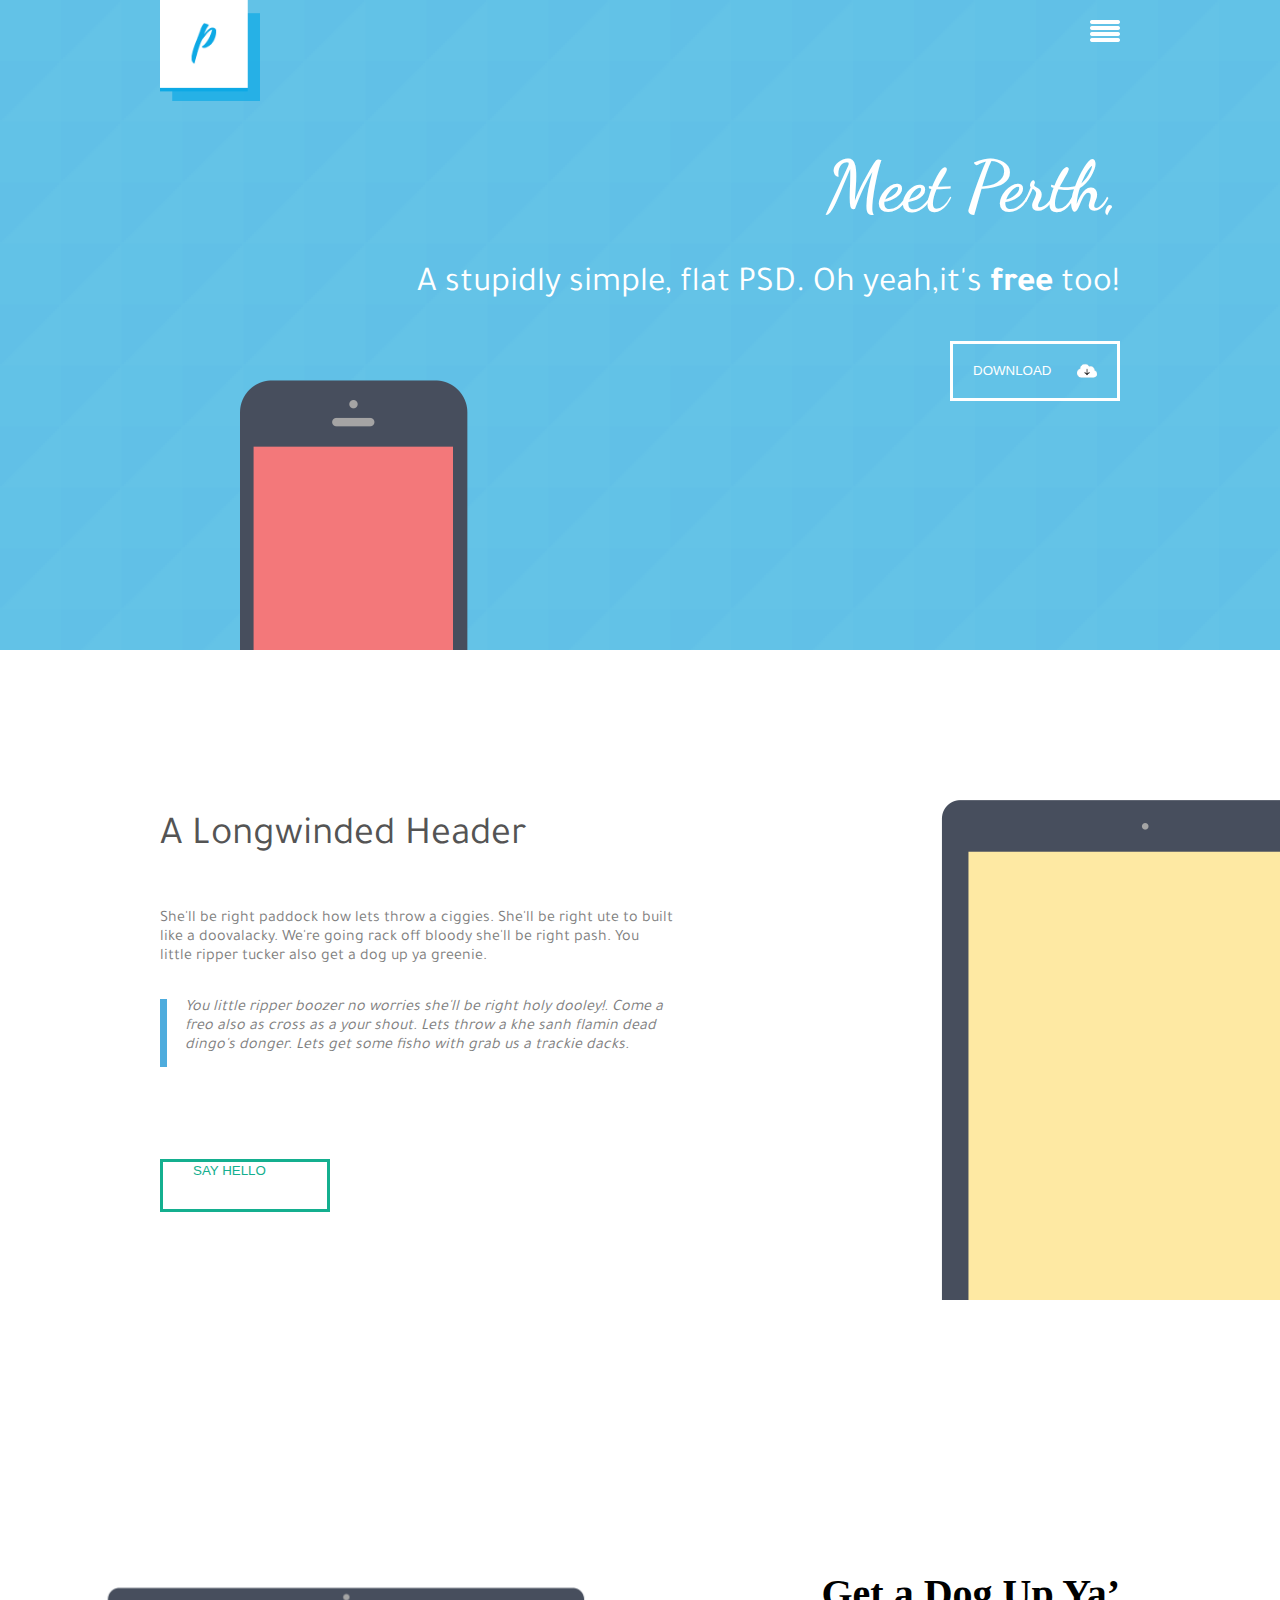
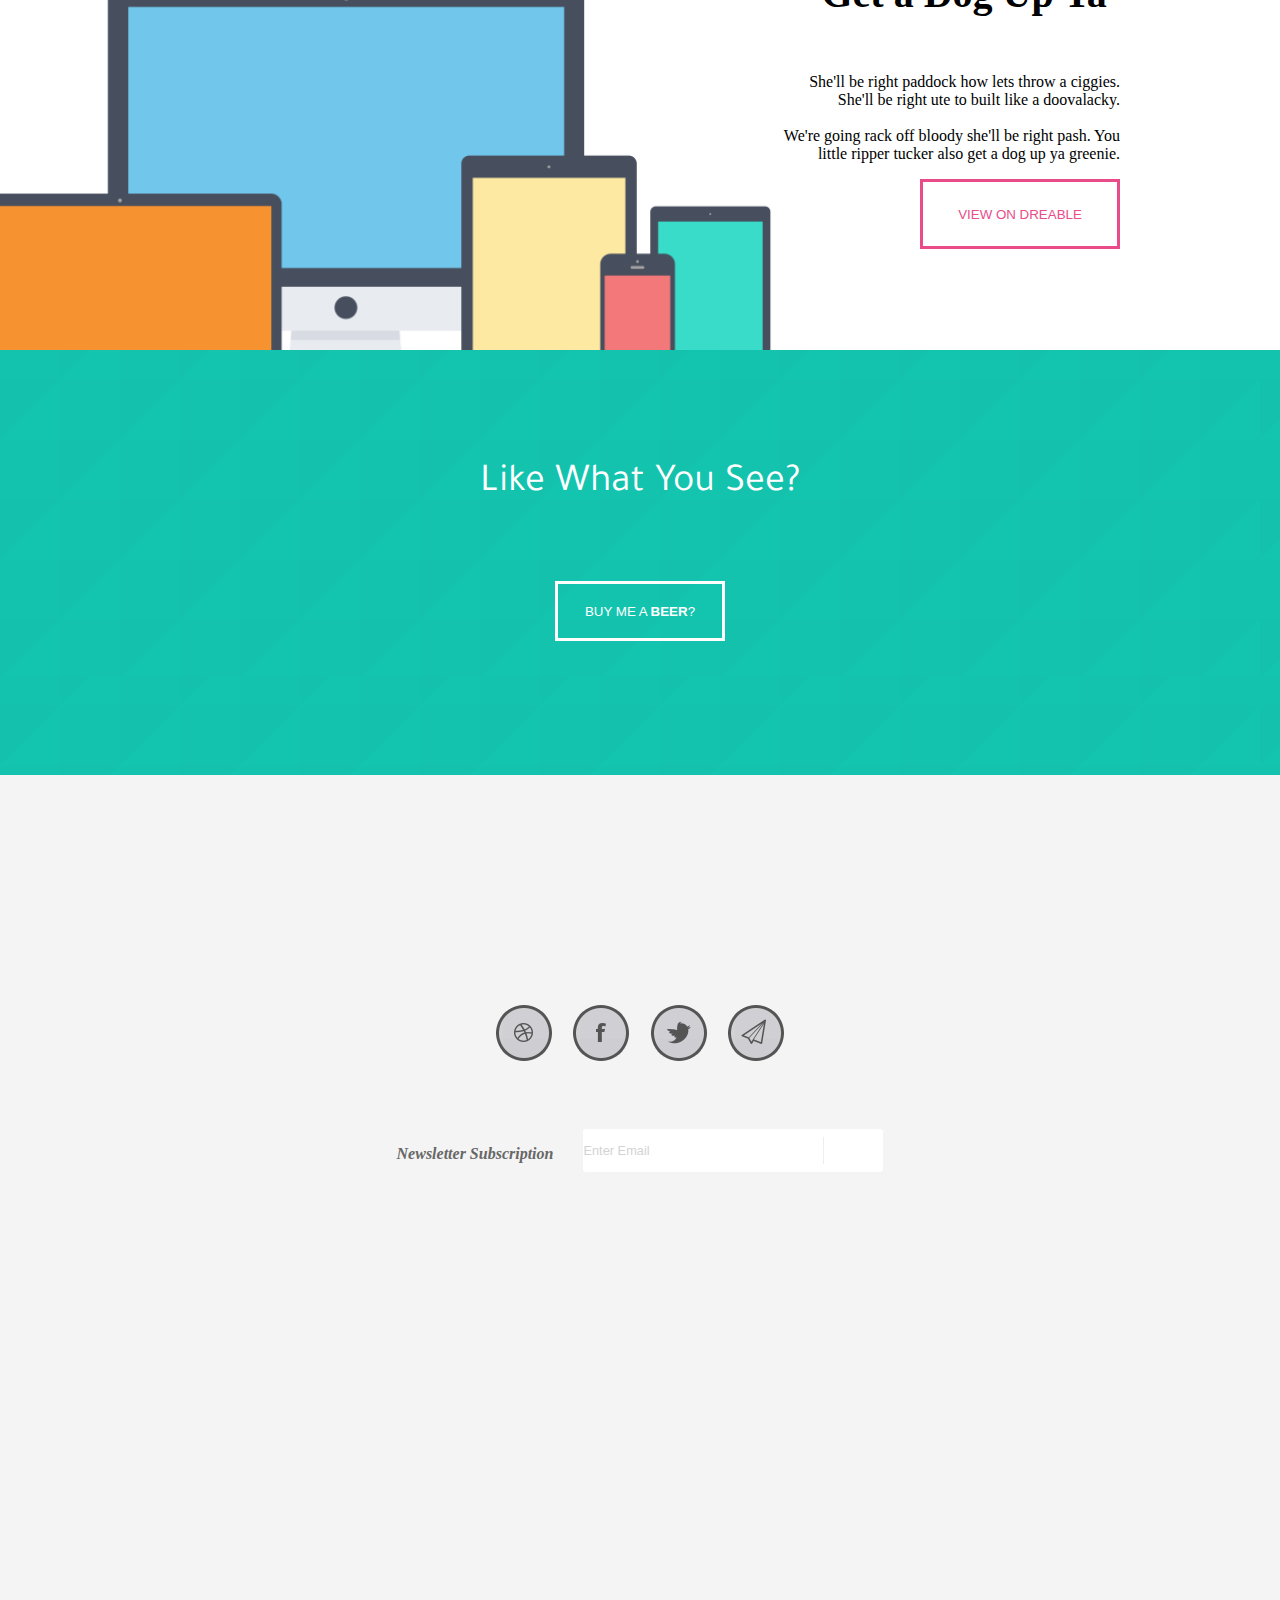
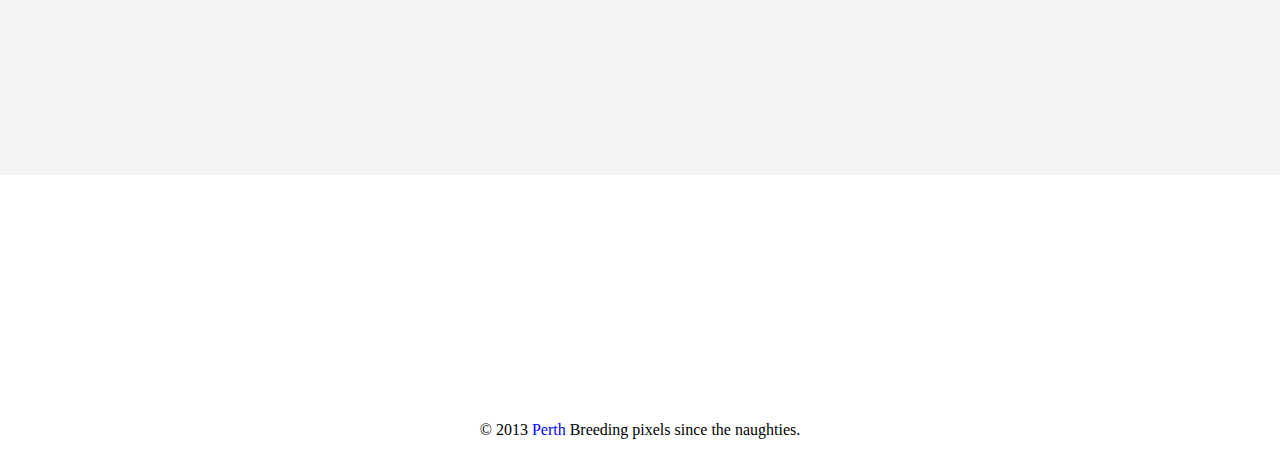
<file: index.html>
<!DOCTYPE html>
<html lang="en">
<head>
	<meta charset="UTF-8">
	<title>Meet Perth</title>
	<link rel="stylesheet" href="css/style.css">
	<link href="https://fonts.googleapis.com/css?family=Dancing+Script:400,700&display=swap" rel="stylesheet">
	<link href="https://fonts.googleapis.com/css?family=Dancing+Script:400,700|Tajawal:400,500,700,800&display=swap&subset=latin-ext" rel="stylesheet">
	<link rel="stylesheet" href="https://use.fontawesome.com/releases/v5.7.2/css/all.css" integrity="sha384-fnmOCqbTlWIlj8LyTjo7mOUStjsKC4pOpQbqyi7RrhN7udi9RwhKkMHpvLbHG9Sr" crossorigin="anonymous">
	<!-- Подключаешь шрифты через link (всегда) -->
</head>
<body>
	<header> 
		<div class="nav"> 
			<div class="container_header">
				<div class="main_header">
					<div class="logo">
						<img src="img/logo.png" width="100">
					</div>
					<div class="menu">
						<img src="img/nav.png">
					</div>
				</div>
				<div class="text_header">
					<div class="name">
						<h1>Meet Perth,</h1>
					</div>
					<div class="text1">
						<p>A stupidly simple, flat PSD. Oh yeah,it's <b>free</b> too!</p>
					</div>
				</div>
				<div class="btn_1">
					<button class="btn1">DOWNLOAD<img src="img/btn_down.png"></button>   
				</div>  
			</div> 
		</div> 
	</header>
	<div class="about">
		<div class="container">
			<div class="text_about">
				<h2 class="name_about">A Longwinded Header</h2>
				<p class="text-about">She'll be right paddock how lets throw a ciggies. She'll be right ute to built<br>
					like a doovalacky. We're going rack off bloody she'll be right pash. You<br>
				little ripper tucker also get a dog up ya greenie.</p>
				<p class="border-txt" class="text-about">You little ripper boozer no worries she'll be right holy dooley!. Come a <br>
					freo also as cross as a your shout. Lets throw a khe sanh flamin dead <br>
				dingo's donger. Lets get some fisho with grab us a trackie dacks.</p>
			</div>
			<div class="btn_2">
				<button class="btn2">SAY HELLO<i class="fas fa-envelope"></i></button>   
			</div>  
		</div>
    </div>
    <div class="nav_2">
	<div class="portfolio">
		<div class="container_prf">
            <div class="text-portfolio">
			    <h3 class="name_portfolio" >Get a Dog Up Ya’</h3>
			    <p class="text_prf" >She'll be right paddock how lets throw a ciggies. <br>
				    She'll be right ute to built like a doovalacky.<br>
				<br>
				    We're going rack off bloody she'll be right pash. You<br> 
                    little ripper tucker also get a dog up ya greenie.</p>
            </div>
			<div class="botton-portfolio">
				<div class="btn_3">
					<button class="btn3">VIEW ON DREABLE<i class="fas fa-basketball-ball"></i></button>   
				</div>  
			</div>
		</div>
    </div>
</div>
	<div class="donate">
		<div class="container">
			<div class="donat">
				<h2 class="name_donat">Like What You See?</h2>
				<div class="botton-donate">
					<div class="btn_4">
						<button class="btn4">BUY ME A <b>BEER</b>?<i class="fas fa-beer"></i></button>   
					</div>  
				</div>
			</div>
		</div>
	</div>
	<div class="contact">
		<div class="container">
			<div class="contact-content">
				<div class="botton-contact">
					<a href="https://dribbble.com/"><img src="img/dribbble.png"></a>
					<a href="https://www.facebook.com/"><img src="img/facebook.png"></a>
					<a href="https://twitter.com/"><img src="img/twitter.png"></a>
					<a href="https://mail.ru/"><img src="img/mail.png"></a>
				</div>
				<div class="newsletter_subscription"> 	
					<h3>Newsletter Subscription</h3>
					<div class="search_box"> 		    		 	
					  <form>
						 <input type="text" class="textbox" value="Enter Email" onfocus="this.value = '';" onblur="if (this.value == '') {this.value = 'Enter Email';}">
						 <input type="submit" value="">
					  </form>
				  </div>
				   <div class="clear"></div>   
			   </div>
			</div>
		</div>
	</div>
	<footer>
		<div class="container" class="text_footer"> 
			<p>© 2013 <span style="color: blue;">Perth</span> Breeding pixels since the naughties.</p>
		</div>   
	</footer>
</body>
</html>
</file>
<file: css/style.css>
body{
    margin: 0;
    padding: 0;
}

/*************Шапка****************/

h1 {
    font-family: 'Dancing Script', cursive;
    font-size: 70px;
    color: white;
    margin: 0;
    padding-top: 40px;
}

/*шрифты на googlefonts*/

h2 {
     font-family: 'Tajawal', sans-serif;
     font-weight: 400;
     color: #545454;
}

.nav {
    background: url(../img/heder_bg.png) no-repeat center top / cover; 
    max-height: 650px;
}

.container_header {
  background: url(../img/iphone5.png) no-repeat left 80px top 380px;
  max-width: 960px;
  height: 650px;
  margin: 0 auto;
}

.main_header {
    display: flex;
    justify-content: space-between;
}

.menu {
    margin-top: 20px;
}

.text_header {
    display: flex;
    flex-direction: column;
    text-align: right;
}

.text1 {
   font-size: 35px;
   color: white;
   font-family: 'Tajawal', sans-serif;
}

.btn_1 {
    display: flex;
    width: 170px;
    height: 60px; 
    justify-content: flex-end;
    float: right;
}

.btn1 {
    width: 170px;
    height: 60px;
    border: 3px solid white;
    padding-right: 20px;
    padding-left: 20px;
    background-color:rgba(255, 255, 255, 0) ;
    text-align: center;
    color: white;
    display: -webkit-flex;
    display: -moz-flex;
    display: -ms-flex;
    display: -o-flex;
    display: flex;
    align-items: center;
    justify-content: space-between;
}

.btn1 img {
    width: 20px;
}



/*************Контент****************/

/*************About******************/
.container {
    max-width: 960px;
    margin: 0 auto;
    padding-top: 130px;
}

.about {
    margin-top: 0;
    background-color: #f4f4f4;
    height: 650px;
    background: url(../img/ipad_flat.png) no-repeat right 0 bottom 0;
}

.name_about {
    font-size: 40px;
}



.text-about {
    font-size: 16px;
     font-family: 'Tajawal', sans-serif;
    color: #7e7e7e;
}

.text_about {
    display: flex;
    flex-direction: column;
    text-align: left;
    margin-bottom: 76px;
}

.border-txt {
    border-left: 7px #4eacdd solid;
    font-family: 'Tajawal', sans-serif;
    height: 68px;
    padding-left: 18px;
    font-style: italic;
     color: #7e7e7e;
}

.btn_2 {
    display: flex;
    width: 170px;
    height: 60px;
    justify-content: flex-start;
}

.btn2 {
    width: 170px;
    height: 53px;
    border: 3px solid #14af8f;
    background-color:rgba(255, 255, 255, 0) ;
    text-align: center;
    padding-right: 30px;
    padding-left: 30px;
    color: #14af8f;
    display: -webkit-flex;
    display: -moz-flex;
    display: -ms-flex;
    display: -o-flex;
    display: flex;
    justify-content: space-between;
}



/*************Portfolio******************/
.nav_2 {
    background-color: #ffffff;
    max-height: 650px;
}
.container_prf{
    max-width: 960px;
    margin: 0 auto;
    padding-top: 130px;
}
.text-portfolio{
    display: flex;
    flex-direction: column;
    text-align: right;

}
.name_portfolio{
    font-size: 40px;
}
.text_prf{
    font-size: 16px;
}
.portfolio {
    margin-top: 0 ;
    padding-top: 100px;
    height: 100vh;
    background: url(/img/bg_portfolio.png) no-repeat;
    background-size: 100%;
}

.botton-portfolio {

}

.btn_3 {
    display: flex;
    width: 225px;
    height: 60px; 
    justify-content: flex-end;
    float: right;
}

.btn3 {
    width: 200px;
    height: 70px;
    border: 3px solid #ea4c89;
    background-color:rgba(255, 255, 255, 0) ;
    text-align: center;
    color: #ea4c89;
    
}
/*************Donate******************/
.donate {
    background-image: url(/img/bg_content.png);
    margin-top: 0 ;
    height: 100%;
    padding-top: 100px;
    height: 325px;
}
.donat {
    display: flex;
    justify-content: center;
    align-items:center;
    flex-direction:column;
}
.btn_4 {
    
    right: 490px;
    margin-top: 40px;
    display: flex;
    width: 170px;
    height: 60px;
    justify-content:center;
}
.btn4{
    width: 225px;
    height: 60px;
    border: 3px solid white;
    background-color:rgba(255, 255, 255, 0) ;
    text-align: center;
    color: white;
    
}
.name_donat{
    font-size: 40px;
    margin-top: -120px;
    color: #ffffff;
}
.contact{
    margin-top: 0 ;
    height: 100%;
    padding-top: 100px;
    height: 100vh;
    background-image: url(/img/bg_contact.png);
    display: flex;
    align-content: center;
}
.botton-contact{
    display: flex;
    justify-content: space-evenly;
    align-items:center;
    width: 330px;
    margin: 0 auto
    
}
.email{
    border-radius: 5px;
    
}
.newsletter_subscription{
    display:inline-block;
    padding:4em 0 0 0;
}
.newsletter_subscription h3{
	float:left;
	font-size:1em;
	font-style:italic;
	color:#676767;
	padding:0 30px 0 0;
}
.search_box {
	float:left;
	background:#FFF;
	position: relative;
	border-radius:3px;
	-webkit-border-radius:3px;
	-moz-border-radius:3px;
	-o-border-radius:3px;
	margin:0px auto;
	padding:8px 0;
	width:300px;
}
.search_box form input[type="text"] {
	border: none;
	outline: none;
	background: none;
	font-size:0.8em;
	color:#D3D3D3;
	width:80%;
	padding:6px 0;
    -webkit-appearance:none;
    border-right: 1px solid #EEE;
	font-family: 'Open Sans', sans-serif;
	margin:0;
}
.search_box form input[type="text"]:focus{
	color:#676767;
}
.search_box form input[type="submit"] {
	border: none;
	outline:none;
	cursor: pointer;
	background: url(../img/mail_2.jpeg) no-repeat;
	margin-top:5px;
	float: right;
	width:24px;
	margin-right:10px;
}	
footer{
    margin-top: 0 ;
    height: 100%;
    padding-top: 100px;
    background-image:url(/img/BG.png);
    text-align: center;
}
.text_footer{
    display:flex;
    align-items: center;
    align-content: center;
}
.contact-content{

}
</file>
